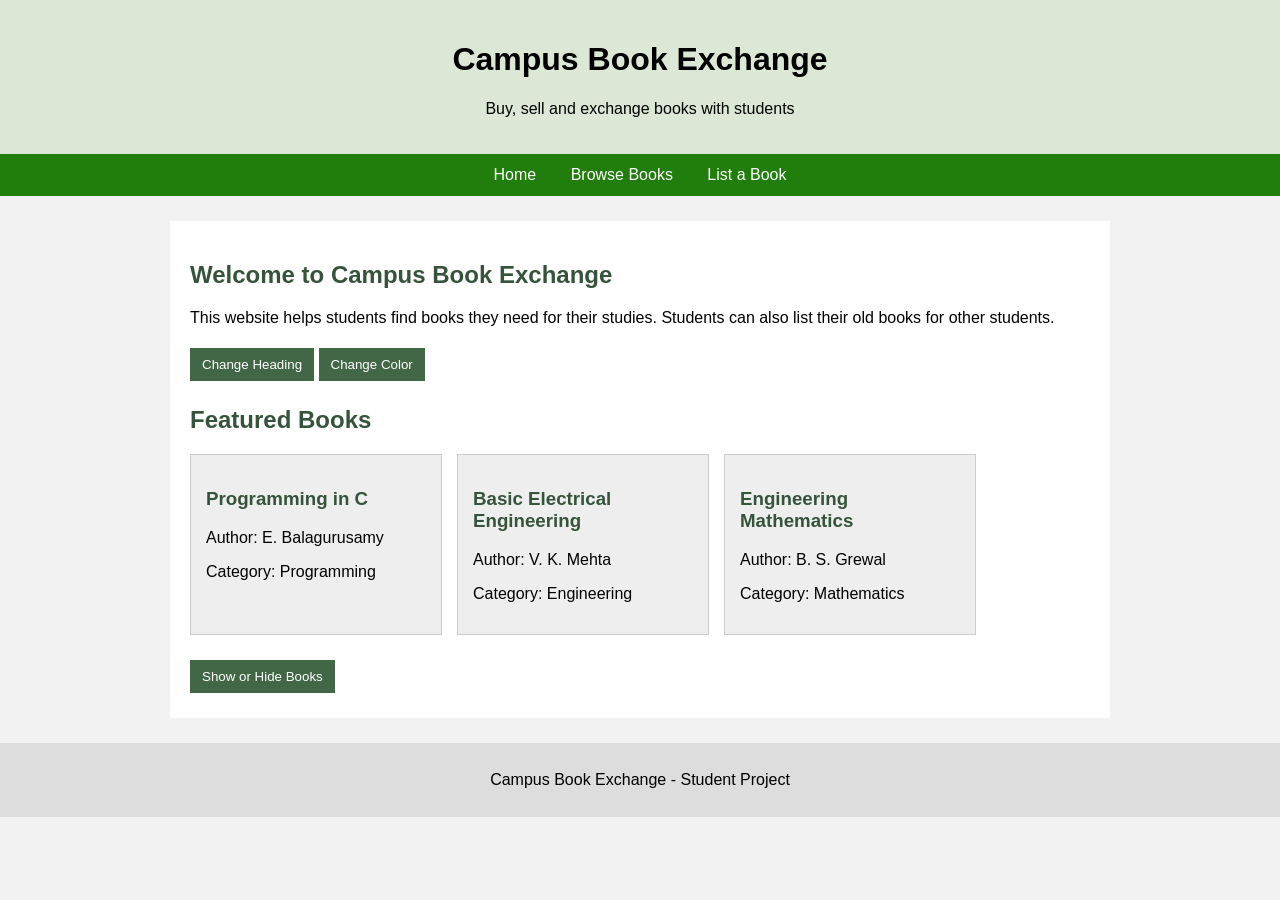
<file: index.html>
<!DOCTYPE html>
<html>
<head>
    <title>Campus Book Exchange</title>
    <link rel="stylesheet" href="style.css">
    <script src="script.js" defer></script>
</head>
<body>

    <header>
        <h1>Campus Book Exchange</h1>
        <p>Buy, sell and exchange books with students</p>
    </header>

    <nav>
        <a href="index.html">Home</a>
        <a href="books.html">Browse Books</a>
        <a href="list-book.html">List a Book</a>
    </nav>

    <main>
        <h2 id="mainHeading">Welcome to Campus Book Exchange</h2>

        <p>
            This website helps students find books they need for their studies.
            Students can also list their old books for other students.
        </p>

        <button onclick="changeHeading()">Change Heading</button>
        <button onclick="changeCardColor(this)">Change Color</button>

        <h2>Featured Books</h2>

        <div id="featuredBooks" class="book-container">

            <div class="book-card">
                <h3>Programming in C</h3>
                <p>Author: E. Balagurusamy</p>
                <p>Category: Programming</p>
                
            </div>

            <div class="book-card">
                <h3>Basic Electrical Engineering</h3>
                <p>Author: V. K. Mehta</p>
                <p>Category: Engineering</p>
            </div>

            <div class="book-card">
                <h3>Engineering Mathematics</h3>
                <p>Author: B. S. Grewal</p>
                <p>Category: Mathematics</p>
            </div>

        </div>

        <button onclick="toggleBooks()">Show or Hide Books</button>
    </main>

    <footer>
        <p>Campus Book Exchange - Student Project</p>
    </footer>

</body>
</html>
</file>
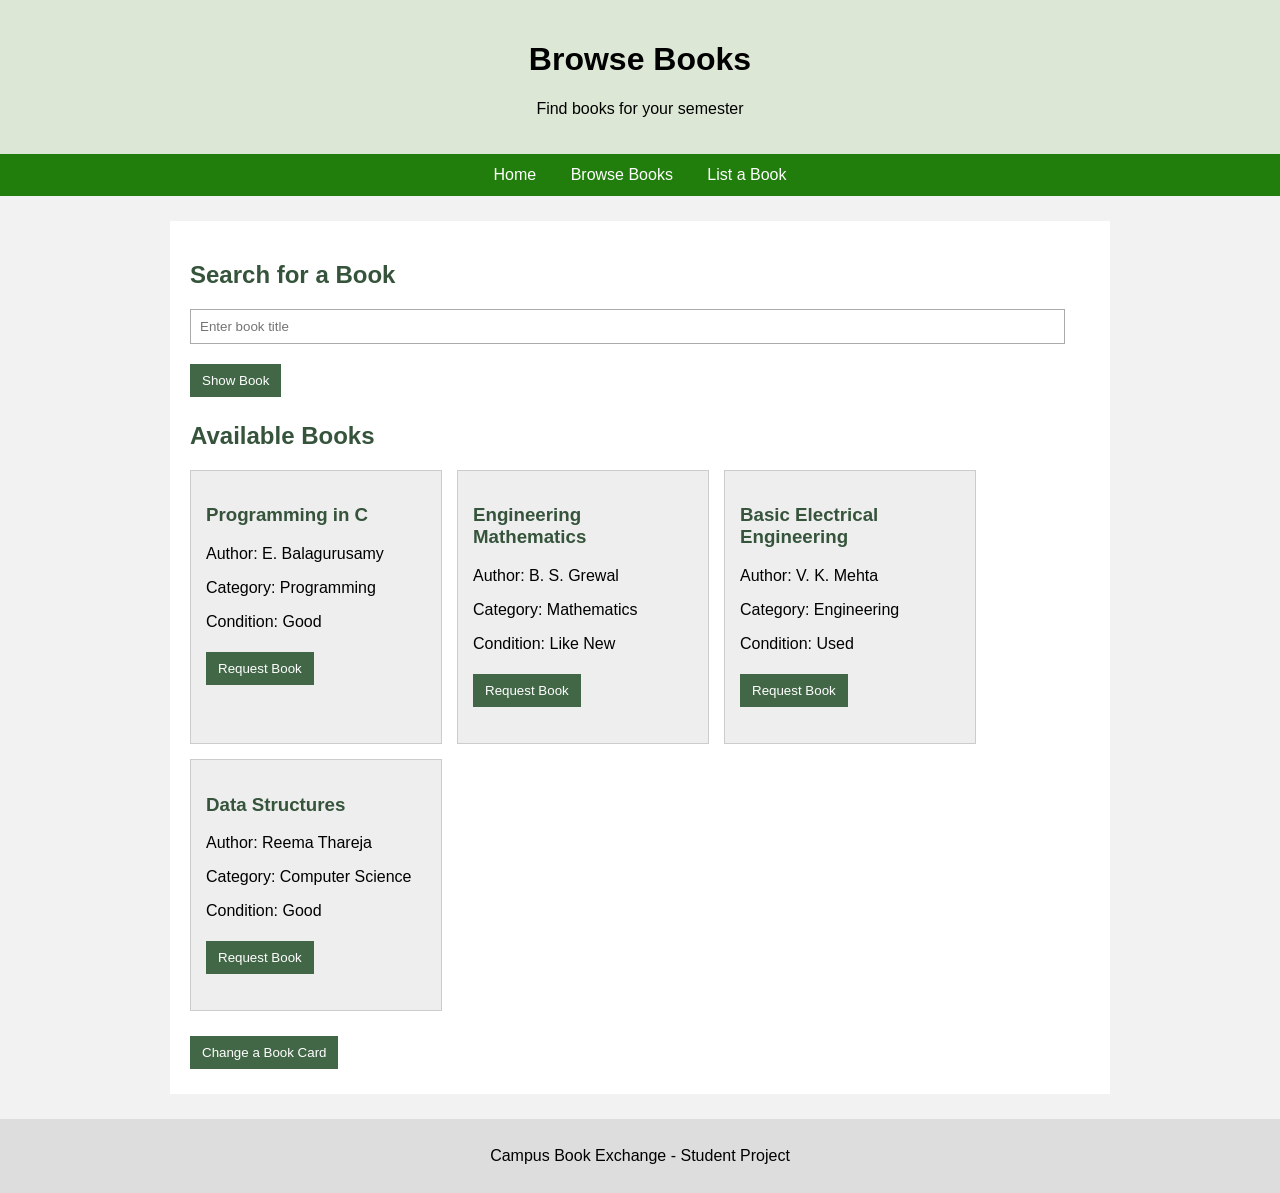
<file: books.html>
<!DOCTYPE html>
<html>
<head>
    <title>Browse Books</title>
    <link rel="stylesheet" href="style.css">
    <script src="script.js" defer></script>
</head>
<body>

    <header>
        <h1>Browse Books</h1>
        <p>Find books for your semester</p>
    </header>

    <nav>
        <a href="index.html">Home</a>
        <a href="books.html">Browse Books</a>
        <a href="list-book.html">List a Book</a>
    </nav>

    <main>
        <h2>Search for a Book</h2>

        <input type="text" id="bookTitleInput" placeholder="Enter book title">
        <button onclick="showBook()">Show Book</button>

        <p id="searchResult"></p>

        <h2>Available Books</h2>

        <div class="book-container">

            <div class="book-card browse-card">
                <h3>Programming in C</h3>
                <p>Author: E. Balagurusamy</p>
                <p>Category: Programming</p>
                <p>Condition: Good</p>
                <button onclick="requestBook(this)">Request Book</button>
                <p class="request-feedback"></p>
            </div>

            <div class="book-card browse-card">
                <h3>Engineering Mathematics</h3>
                <p>Author: B. S. Grewal</p>
                <p>Category: Mathematics</p>
                <p>Condition: Like New</p>
                <button onclick="requestBook(this)">Request Book</button>
                <p class="request-feedback"></p>
            </div>

            <div class="book-card browse-card">
                <h3>Basic Electrical Engineering</h3>
                <p>Author: V. K. Mehta</p>
                <p>Category: Engineering</p>
                <p>Condition: Used</p>
                <button onclick="requestBook(this)">Request Book</button>
                <p class="request-feedback"></p>
            </div>

            <div class="book-card browse-card">
                <h3>Data Structures</h3>
                <p>Author: Reema Thareja</p>
                <p>Category: Computer Science</p>
                <p>Condition: Good</p>
                <button onclick="requestBook(this)">Request Book</button>
                <p class="request-feedback"></p>
            </div>

        </div>

        <button onclick="changeBookCard()">Change a Book Card</button>
    </main>

    <footer>
        <p>Campus Book Exchange - Student Project</p>
    </footer>

</body>
</html>
</file>
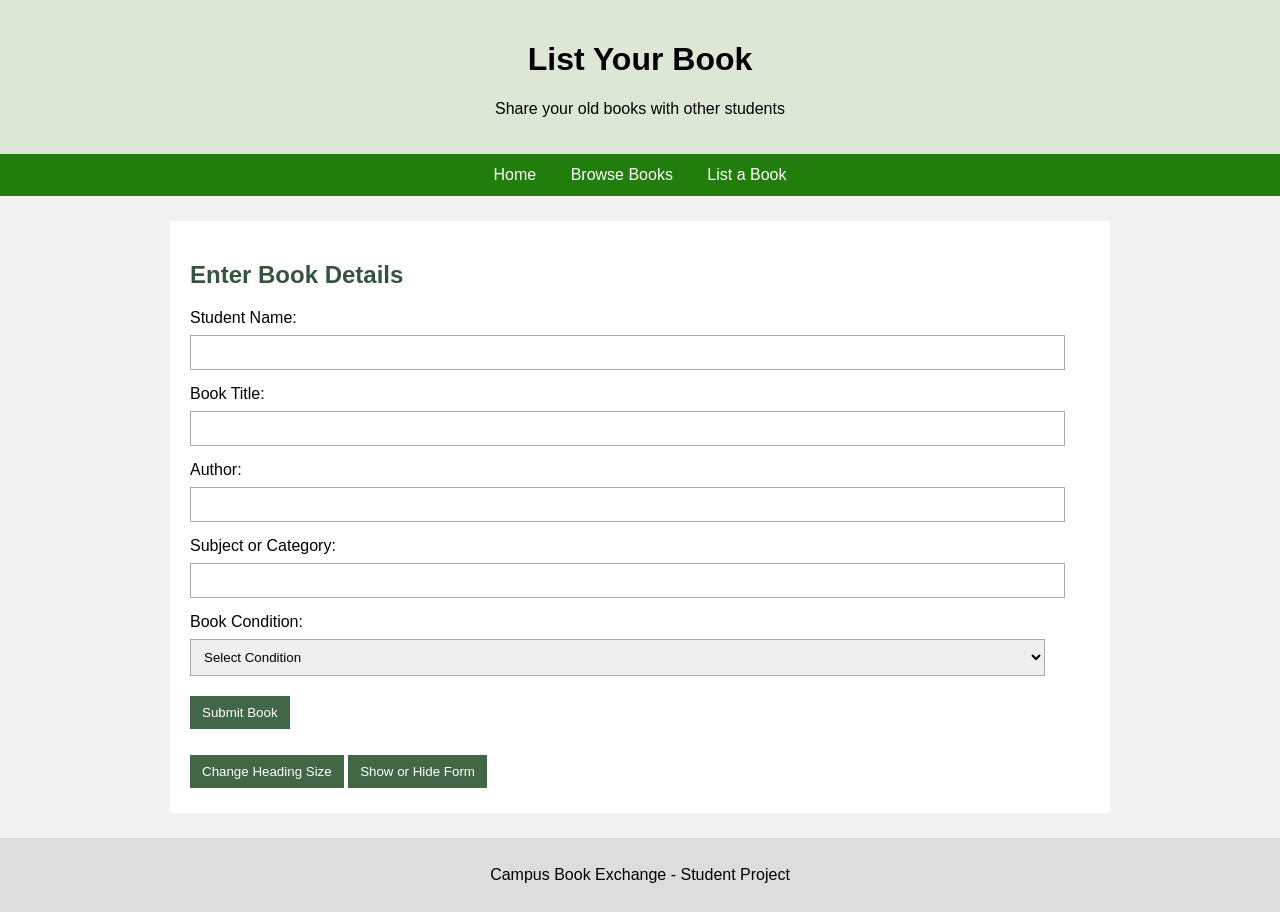
<file: list-book.html>
<!DOCTYPE html>
<html>
<head>
    <title>List a Book</title>
    <link rel="stylesheet" href="style.css">
    <script src="script.js" defer></script>
</head>
<body>

    <header>
        <h1>List Your Book</h1>
        <p>Share your old books with other students</p>
    </header>

    <nav>
        <a href="index.html">Home</a>
        <a href="books.html">Browse Books</a>
        <a href="list-book.html">List a Book</a>
    </nav>

    <main>
        <h2 id="formHeading">Enter Book Details</h2>

        <form id="listingForm">
            <label for="studentName">Student Name:</label>
            <input type="text" id="studentName">

            <label for="newBookTitle">Book Title:</label>
            <input type="text" id="newBookTitle">

            <label for="authorName">Author:</label>
            <input type="text" id="authorName">

            <label for="bookCategory">Subject or Category:</label>
            <input type="text" id="bookCategory">

            <label for="bookCondition">Book Condition:</label>
            <select id="bookCondition">
                <option value="">Select Condition</option>
                <option value="Like New">Like New</option>
                <option value="Good">Good</option>
                <option value="Used">Used</option>
            </select>

            <button type="submit">Submit Book</button>
        </form>

        <p id="formMessage"></p>

        <button onclick="changeFormHeading()">Change Heading Size</button>
        <button onclick="toggleForm()">Show or Hide Form</button>
    </main>

    <footer>
        <p>Campus Book Exchange - Student Project</p>
    </footer>

</body>
</html>
</file>
<file: style.css>
body {
    font-family: Arial, sans-serif;
    background-color: #f2f2f2;
    margin: 0;
}
header {
    background-color: #dce8d5;
    text-align: center;
    padding: 20px;
}
nav {
    background-color: #217e0c;
    text-align: center;
    padding: 12px;              
}
nav a {
    color: white;
    text-decoration: none;
    margin: 15px;
}

nav a:hover {
    text-decoration: underline;
}

main {
    margin: 25px auto;
    width: 85%;
    max-width: 900px;
    background-color: white;
    padding: 20px;
}

h2 {
    color: #35543b;
}

.book-container {
    display: flex;
    flex-wrap: wrap;
    gap: 15px;
    margin: 20px 0;
}

.book-card {
    background-color: #eeeeee;
    border: 1px solid #cccccc;
    padding: 15px;
    width: 220px;
}

.book-card h3 {
    color: #35543b;
}

button {
    background-color: #426747;
    color: white;
    padding: 9px 12px;
    border: none;
    cursor: pointer;
    margin: 5px 0;
}

button:hover {
    background-color: #29452d;
}

input, select {
    display: block;
    width: 95%;
    padding: 9px;
    margin: 8px 0 15px;
    border: 1px solid #aaaaaa;
}

label {
    display: block;
}

footer {
    text-align: center;
    background-color: #dddddd;
    padding: 12px;
    margin-top: 25px;
}

.hidden {
    display: none;
}

.highlight-card {
    background-color: #dce8d5;
    border: 2px solid #426747;
}

.success-message {
    color: green;
}

.error-message {
    color: red;
}

@media (max-width: 600px) {
    main {
        width: 90%;
        padding: 12px;
    }

    .book-card {
        width: 100%;
    }

    nav a {
        display: inline-block;
        margin: 6px;
    }
}
</file>
